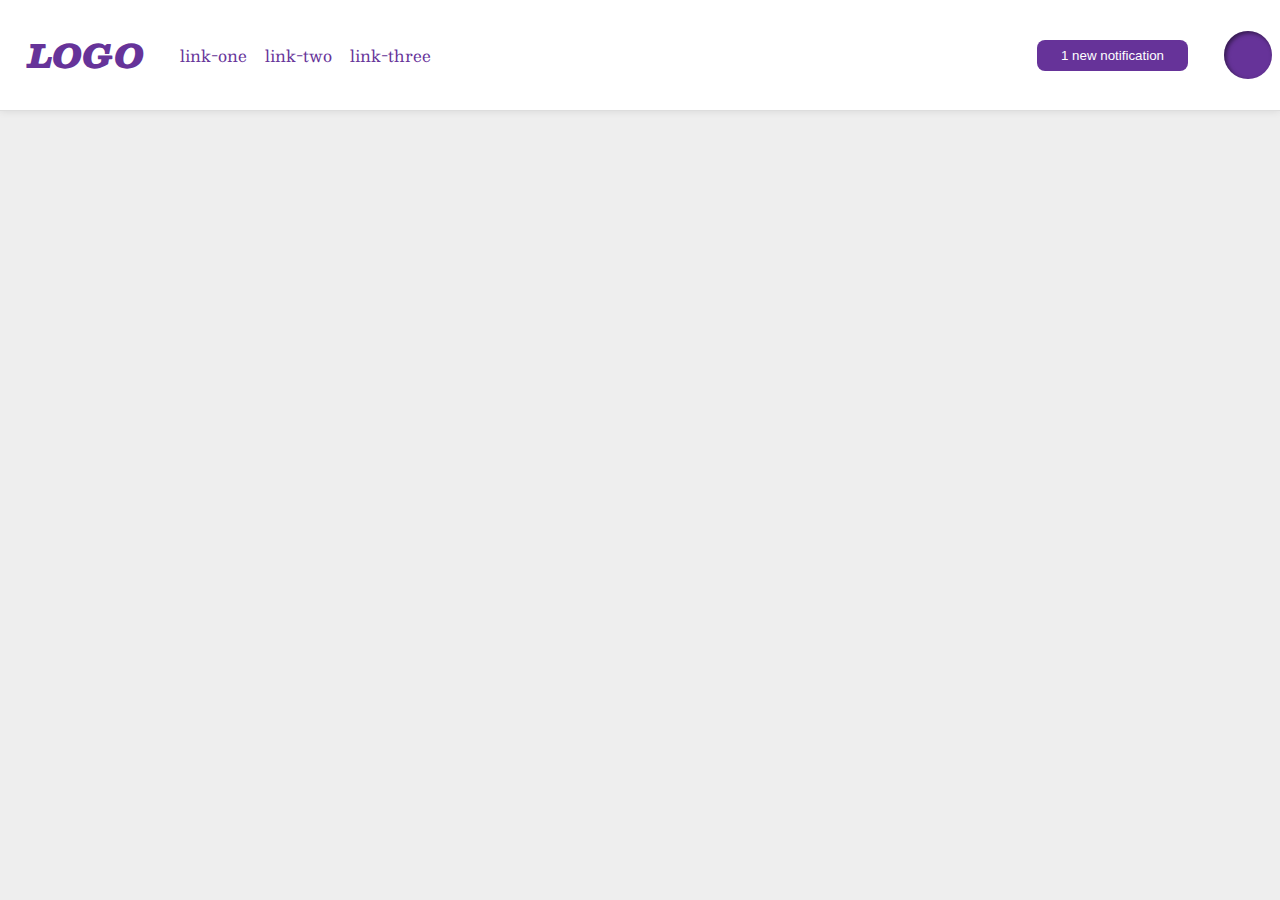
<file: flex/03-flex-header-2/index.html>
<!DOCTYPE html>
<html lang="en">

<head>
  <meta charset="UTF-8">
  <meta http-equiv="X-UA-Compatible" content="IE=edge">
  <meta name="viewport" content="width=device-width, initial-scale=1.0">
  <title>Flex Header 2</title>
  <link rel="stylesheet" href="style.css">
</head>

<body>
  <div class="header">
    <div class="container">
      <div class="logo">
        LOGO
      </div>
      <ul class="links">
        <li><a href="https://google.com">link-one</a></li>
        <li><a href="https://google.com">link-two</a></li>
        <li><a href="https://google.com">link-three</a></li>
      </ul>
    </div>
    <div class="container">
      <button class="notifications">
        1 new notification
      </button>
      <div class="profile-image"></div>
    </div>
  </div>
</body>

</html>
</file>
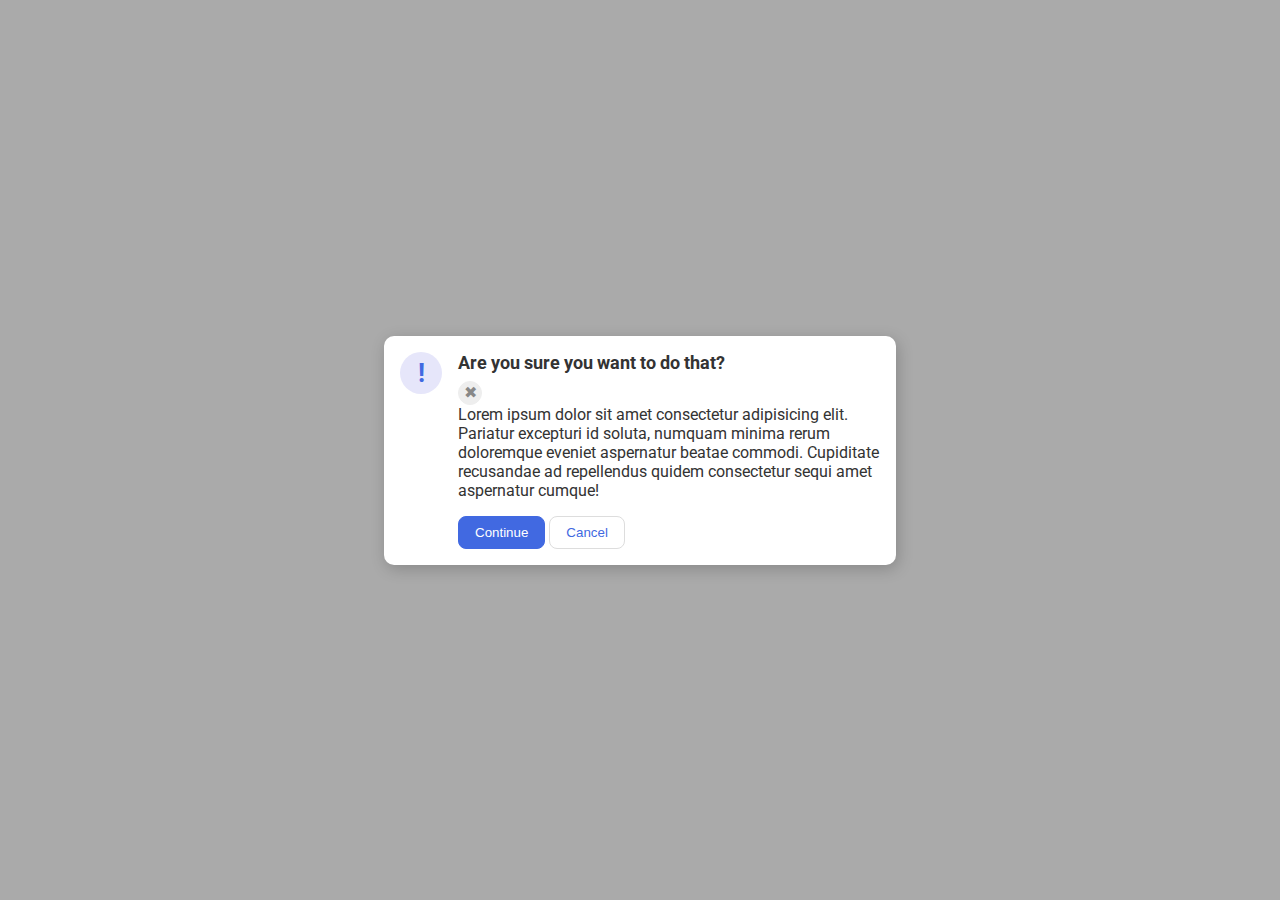
<file: flex/05-flex-modal/index.html>
<!DOCTYPE html>
<html lang="en">

<head>
  <meta charset="UTF-8">
  <meta http-equiv="X-UA-Compatible" content="IE=edge">
  <meta name="viewport" content="width=device-width, initial-scale=1.0">
  <link rel="stylesheet" href="style.css">
  <title>Modal</title>
</head>

<body>
  <div class="modal">
    <div class="icon">!</div>
    <div class="container">
      <div class="header">Are you sure you want to do that?</div>
      <button class="close-button">✖</button>
      <div class="text">Lorem ipsum dolor sit amet consectetur adipisicing elit. Pariatur excepturi id soluta, numquam
        minima rerum doloremque eveniet aspernatur beatae commodi. Cupiditate recusandae ad repellendus quidem
        consectetur
        sequi amet aspernatur cumque!</div>
      <button class="continue">Continue</button>
      <button class="cancel">Cancel</button>
    </div>
  </div>
</body>

</html>
</file>
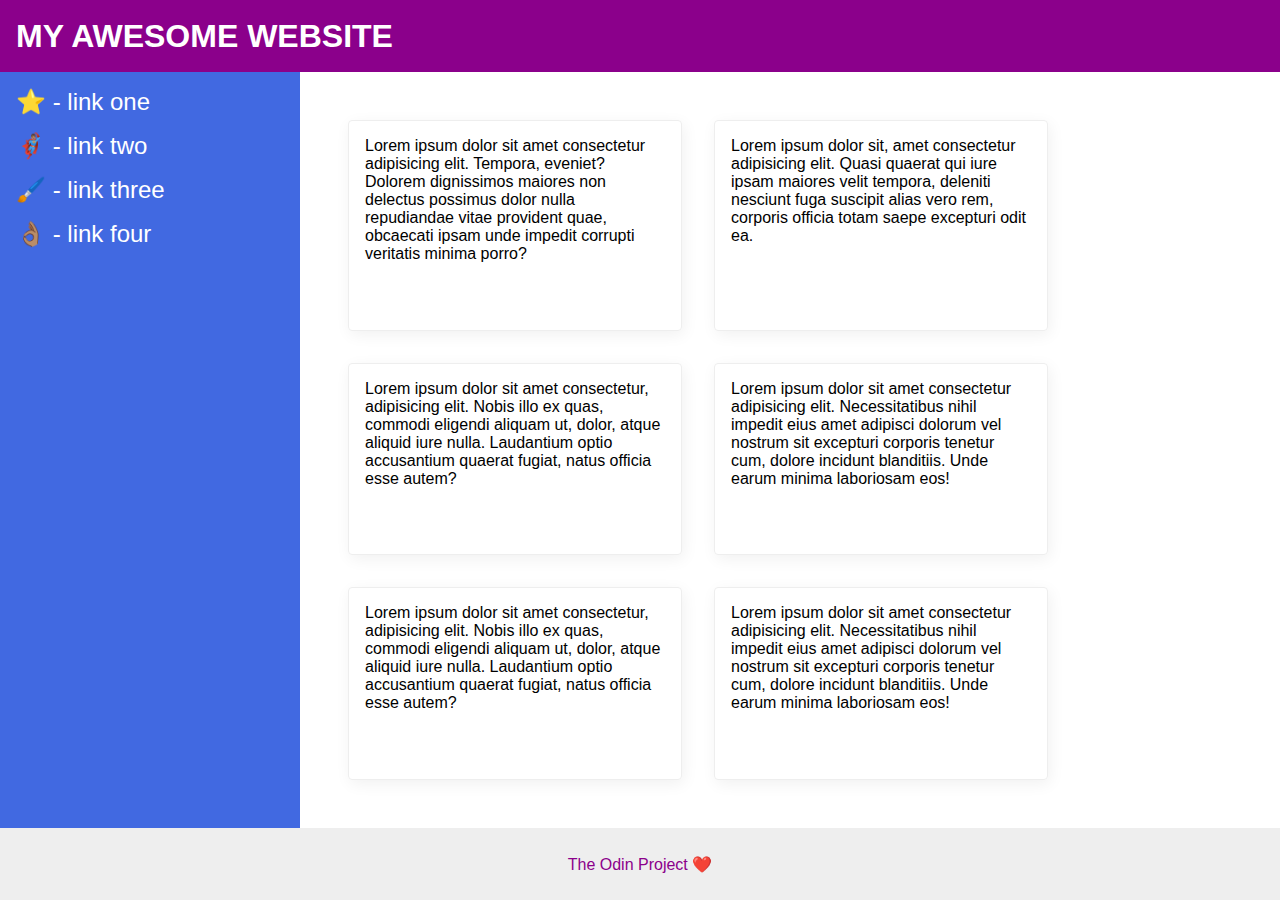
<file: flex/07-flex-layout-2/index.html>
<!DOCTYPE html>
<html lang="en">
  <head>
    <meta charset="UTF-8">
    <meta http-equiv="X-UA-Compatible" content="IE=edge">
    <meta name="viewport" content="width=device-width, initial-scale=1.0">
    <title>The Holy Grail</title>
    <link rel="stylesheet" href="style.css">
  </head>
  <body>
    <div class="header">
      MY AWESOME WEBSITE
    </div>
    <div class="body">
      <div class="sidebar">
        <ul>
          <li><a href="#">⭐ - link one</a></li>
          <li><a href="#">🦸🏽‍♂️ - link two</a></li>
          <li><a href="#">🖌️ - link three</a></li>
          <li><a href="#">👌🏽 - link four</a></li>
        </ul>
      </div>
      <div class="container">
        <div class="card">Lorem ipsum dolor sit amet consectetur adipisicing elit. Tempora, eveniet? Dolorem dignissimos maiores non delectus possimus dolor nulla repudiandae vitae provident quae, obcaecati ipsam unde impedit corrupti veritatis minima porro?</div>
        <div class="card">Lorem ipsum dolor sit, amet consectetur adipisicing elit. Quasi quaerat qui iure ipsam maiores velit tempora, deleniti nesciunt fuga suscipit alias vero rem, corporis officia totam saepe excepturi odit ea.</div>
        <div class="card">Lorem ipsum dolor sit amet consectetur, adipisicing elit. Nobis illo ex quas, commodi eligendi aliquam ut, dolor, atque aliquid iure nulla. Laudantium optio accusantium quaerat fugiat, natus officia esse autem?</div>
        <div class="card">Lorem ipsum dolor sit amet consectetur adipisicing elit. Necessitatibus nihil impedit eius amet adipisci dolorum vel nostrum sit excepturi corporis tenetur cum, dolore incidunt blanditiis. Unde earum minima laboriosam eos!</div>
        <div class="card">Lorem ipsum dolor sit amet consectetur, adipisicing elit. Nobis illo ex quas, commodi eligendi aliquam ut, dolor, atque aliquid iure nulla. Laudantium optio accusantium quaerat fugiat, natus officia esse autem?</div>
        <div class="card">Lorem ipsum dolor sit amet consectetur adipisicing elit. Necessitatibus nihil impedit eius amet adipisci dolorum vel nostrum sit excepturi corporis tenetur cum, dolore incidunt blanditiis. Unde earum minima laboriosam eos!</div>
      </div>
    </div>
    <div class="footer">
      The Odin Project ❤️
    </div>
  </body>
</html>
</file>
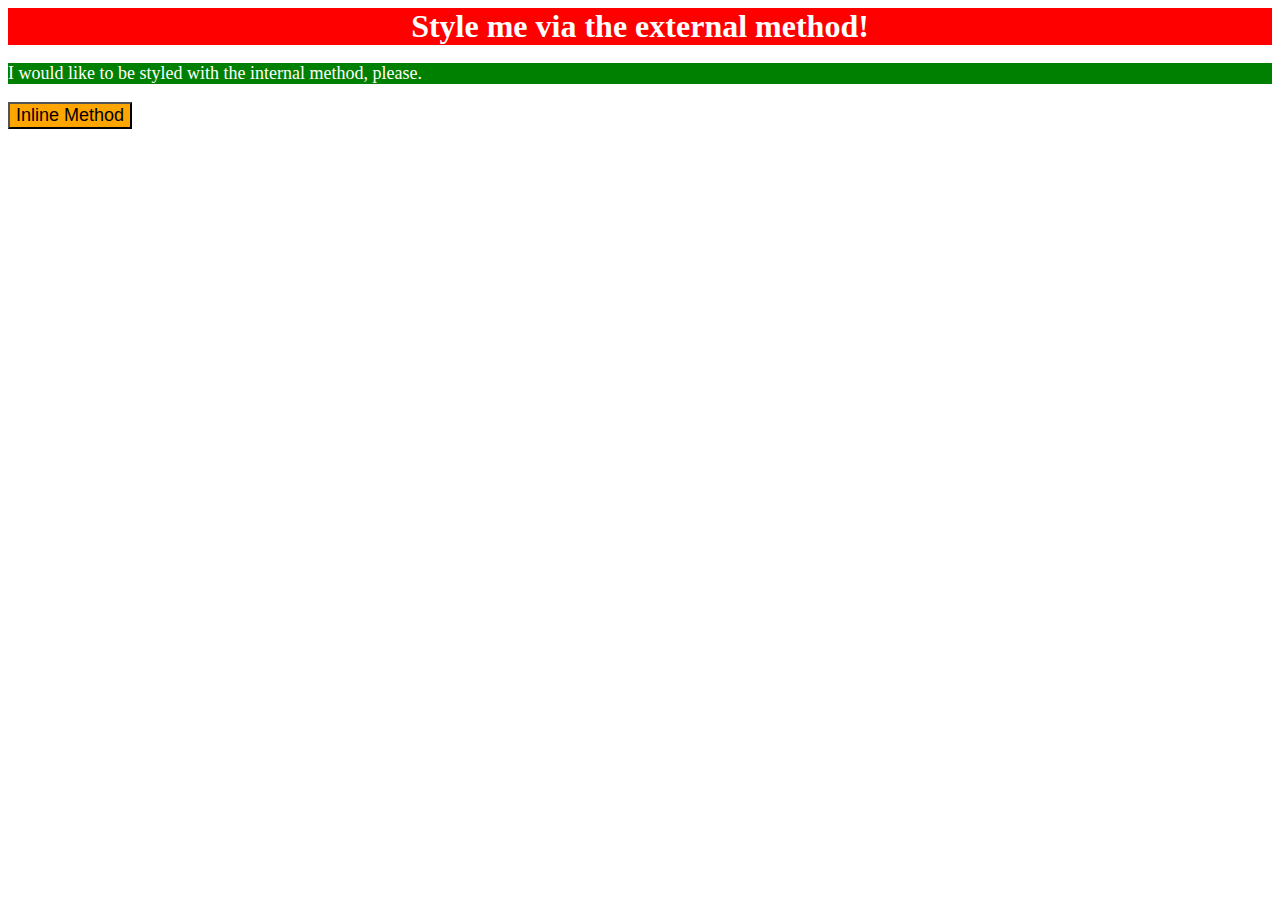
<file: foundations/01-css-methods/index.html>
<!DOCTYPE html>
<html lang="en">
  <head>
    <style>
      .method-two {
        color: white;
        background-color: green;
        font-size: 18px;
      }
  
    </style>
    <link rel="stylesheet" href="styles.css">
    <meta charset="UTF-8">
    <meta http-equiv="X-UA-Compatible" content="IE=edge">
    <meta name="viewport" content="width=device-width, initial-scale=1.0">
    <title>Methods for Adding CSS</title>
  </head>
  <body>

  
    <div>Style me via the external method!</div>
    <p class="method-two">I would like to be styled with the internal method, please.</p>
    <button style="background-color: orange; font-size: 18px;">Inline Method</button>
  </body>
</html>
</file>
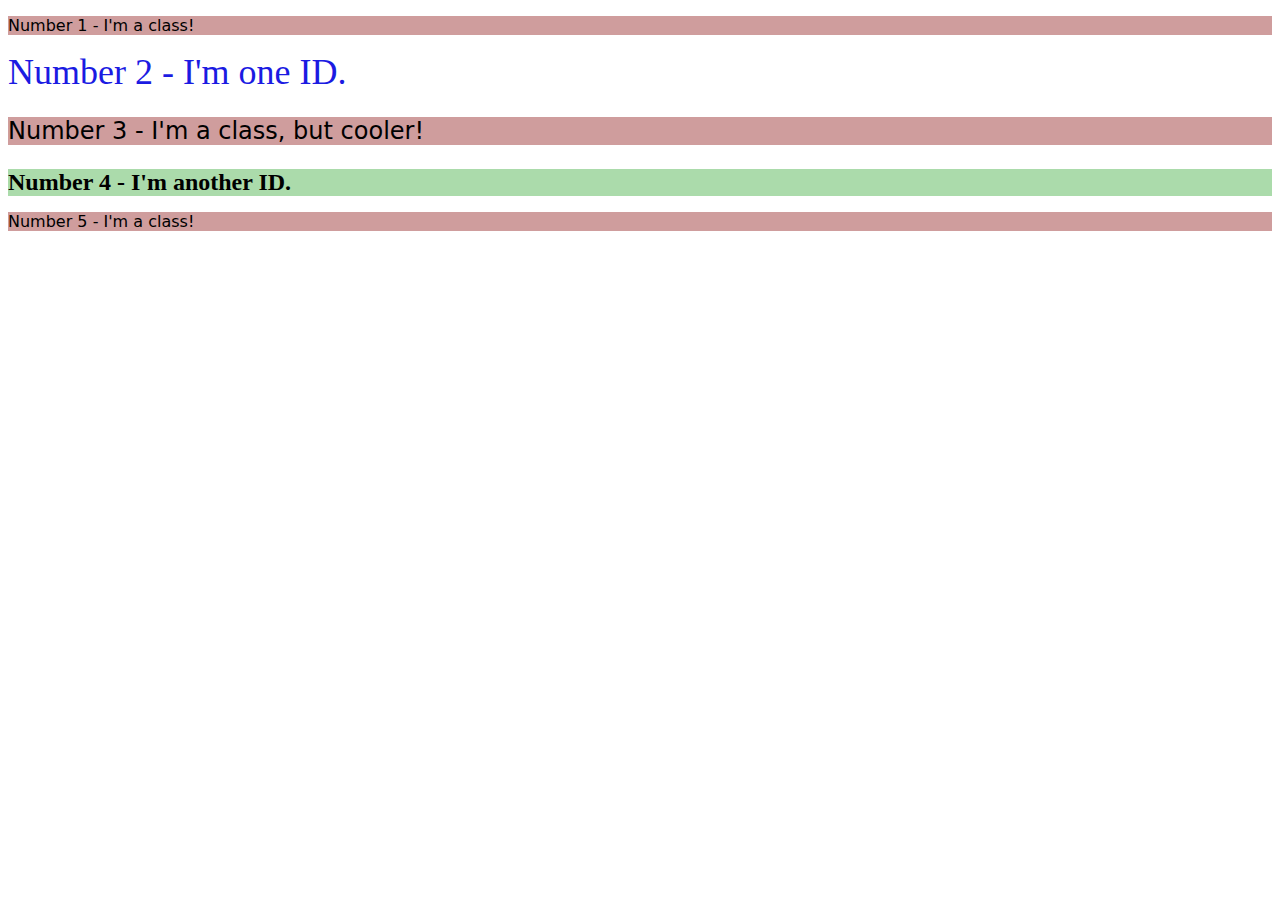
<file: foundations/02-class-id-selectors/index.html>
<!DOCTYPE html>
<html lang="en">
  <head>
    <meta charset="UTF-8">
    <meta http-equiv="X-UA-Compatible" content="IE=edge">
    <meta name="viewport" content="width=device-width, initial-scale=1.0">
    <title>Class and ID Selectors</title>
    <link rel="stylesheet" href="style.css">
  </head>
  <body>
    <p class="odd">Number 1 - I'm a class!</p>
    <div id="evens">Number 2 - I'm one ID.</div>
    <p class="odd second">Number 3 - I'm a class, but cooler!</p>
    <div id="evenf">Number 4 - I'm another ID.</div>
    <p class="odd">Number 5 - I'm a class!</p>
  </body>
</html>
</file>
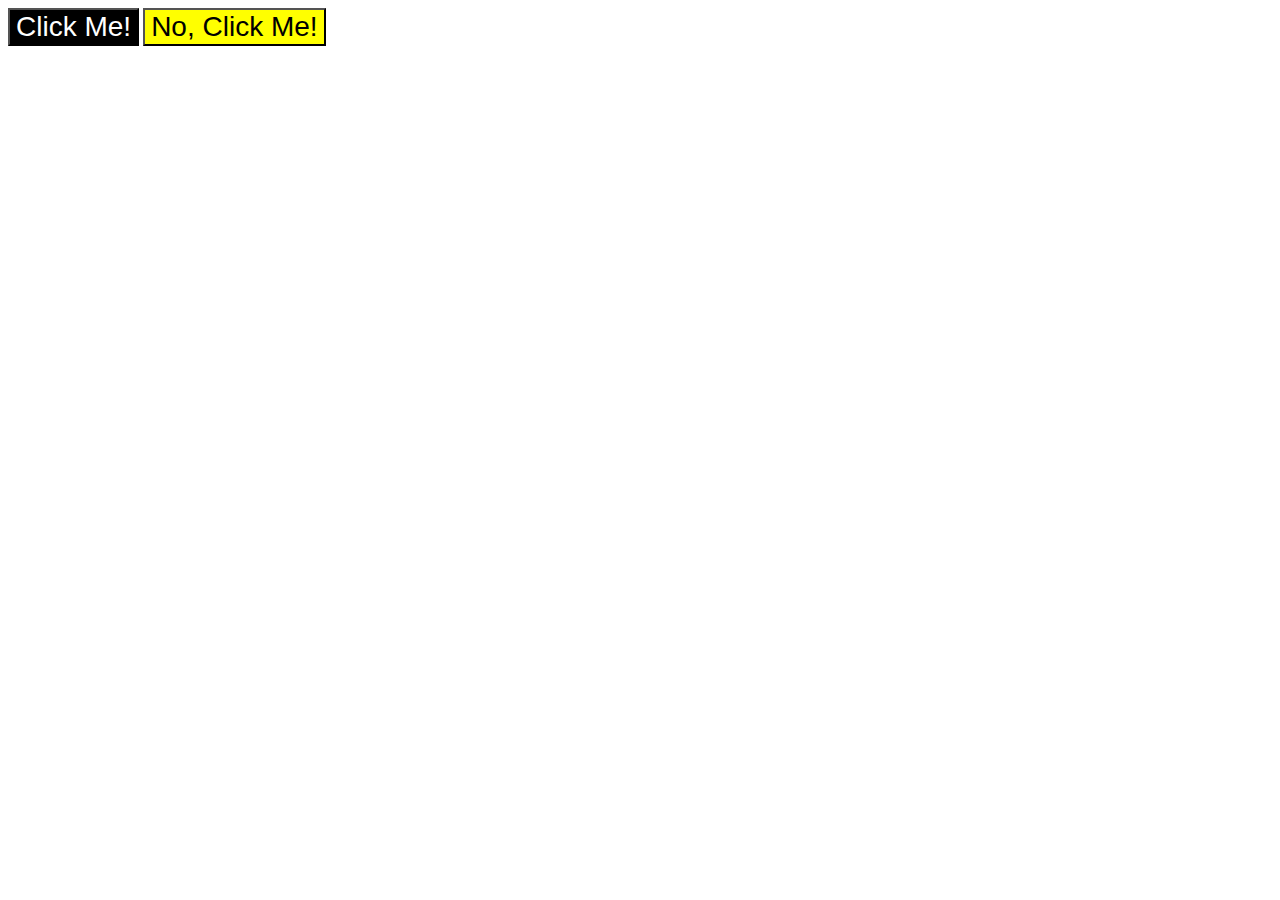
<file: foundations/03-grouping-selectors/index.html>
<!DOCTYPE html>
<html lang="en">
  <head>
    <meta charset="UTF-8">
    <meta http-equiv="X-UA-Compatible" content="IE=edge">
    <meta name="viewport" content="width=device-width, initial-scale=1.0">
    <title>Grouping Selectors</title>
    <link rel="stylesheet" href="style.css">
  </head>
  <body>
    <button class="inverted">Click Me!</button>
    <button class="fancy">No, Click Me!</button>
  </body>
</html>
</file>
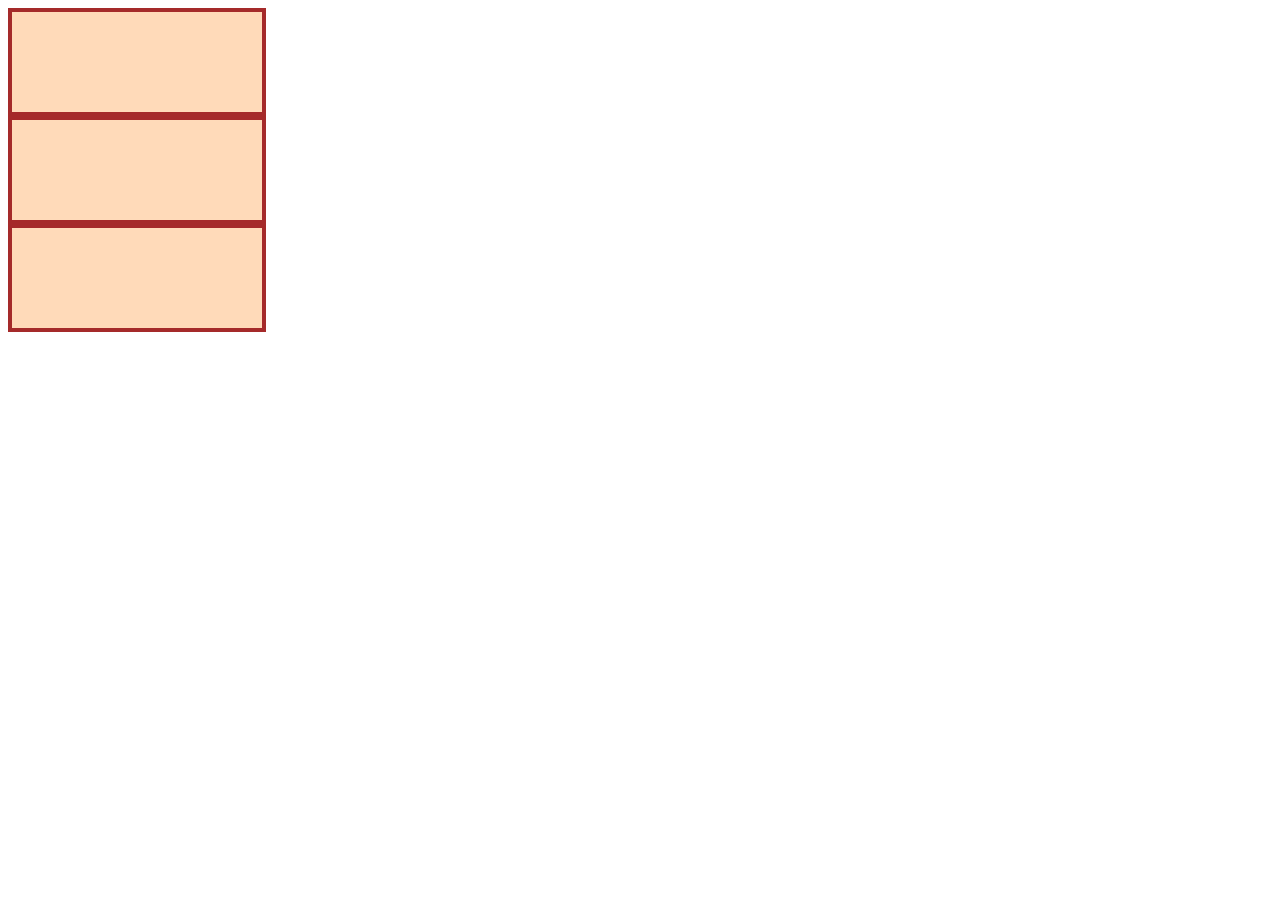
<file: margin-and-padding/flex_2/index.html>
<!DOCTYPE html>
<html lang="en">
<head>
    <meta charset="UTF-8">
    <meta name="viewport" content="width=device-width, initial-scale=1.0">
    <title>Flex 2</title>
    <link rel="stylesheet" href="style.css">
</head>
<body>
    <div class="container">
        <div class="item1"></div>
        <div class="item2"></div>
        <div class="item3"></div>
    </div>
</body>
</html>
</file>
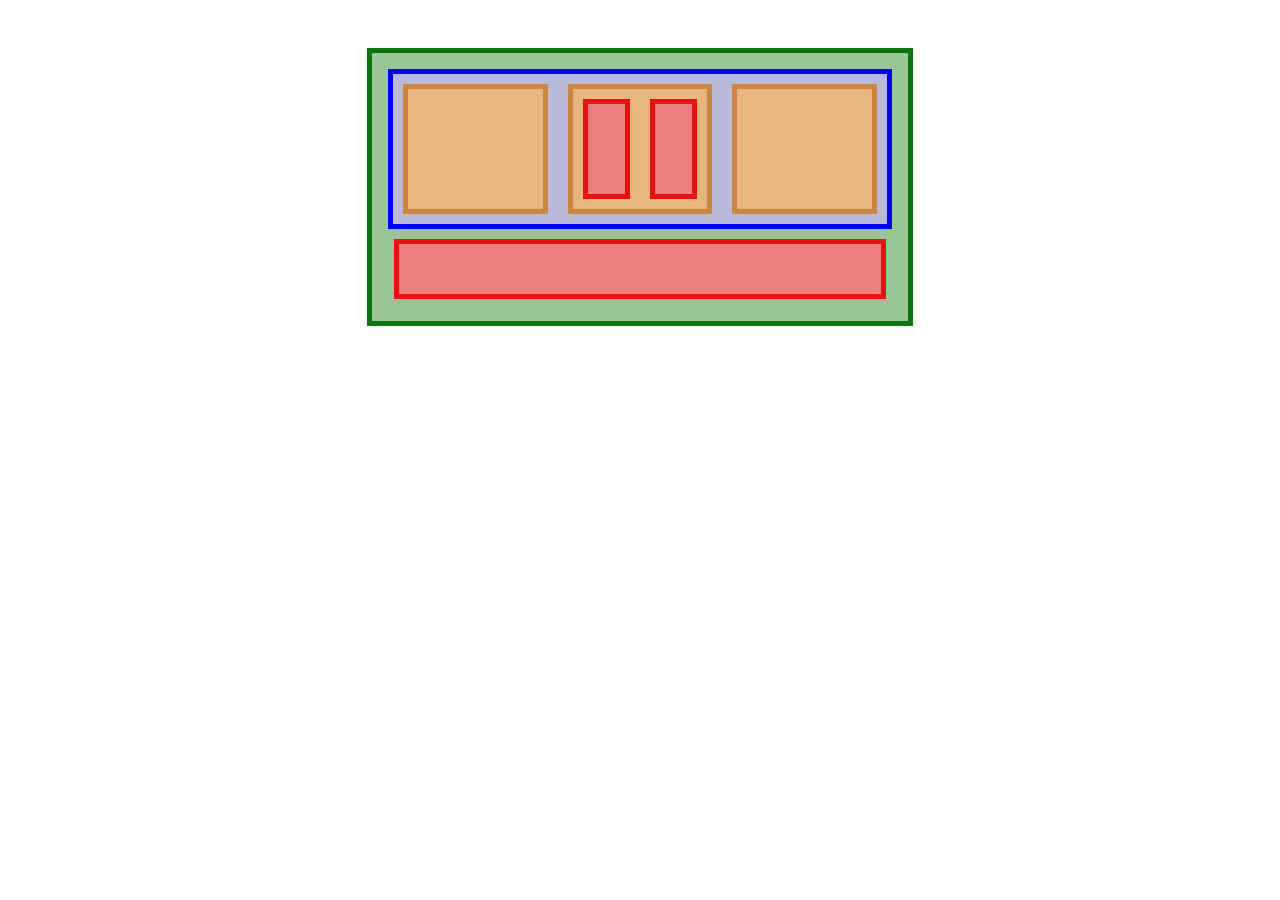
<file: margin-and-padding/flex_exercise/index.html>
<!DOCTYPE html>
<html lang="en">

<head>
    <meta charset="UTF-8">
    <meta name="viewport" content="width=device-width, initial-scale=1.0">
    <title>Flex</title>
    <link rel="stylesheet" href="style.css">
</head>

<body>
    <div class="frame">
        <div class="item">
            <div class="item_inner_1"></div>
            <div class="item_inner_1">
                <div class="item_inner_2"></div>
                <div class="item_inner_2"></div>
            </div>
            <div class="item_inner_1"></div>
        </div>

        <div class="item_2"></div>
    </div>
</body>

</html>
</file>
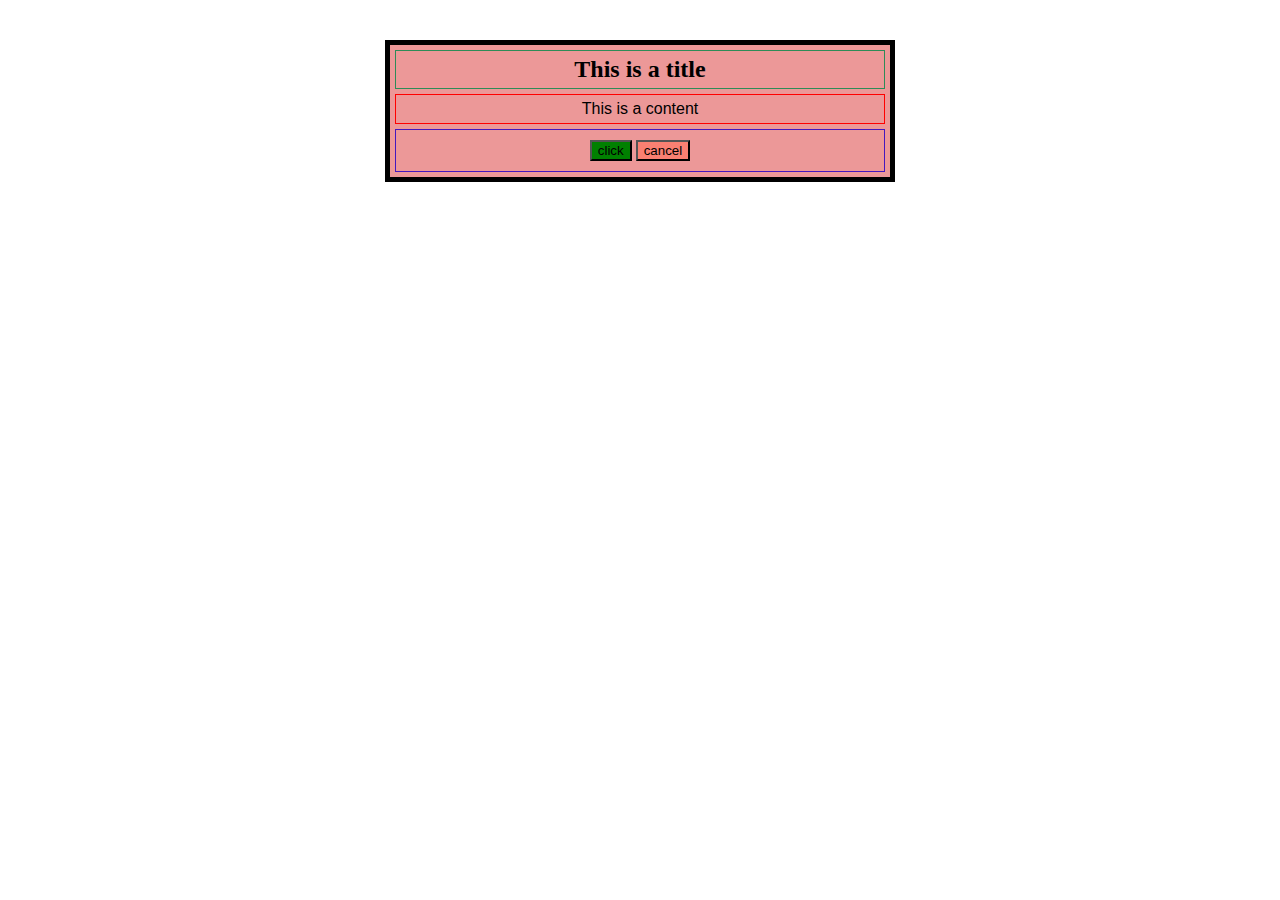
<file: margin-and-padding/self_check/index.html>
<!DOCTYPE html>
<html lang="en">

<head>
    <meta charset="UTF-8">
    <meta http-equiv="X-UA-Compatible" content="IE=edge">
    <meta name="viewport" content="width=device-width, initial-scale=1.0">
    <title>Self Check</title>
    <link rel="stylesheet" href="style.css">
</head>

<body>
    <div class="card">
        <h2 class="title">This is a title</h2>
        <div class="content">This is a content</div>
        <div class="button_c">
            <button class="b">click</button>
            <button class="c">cancel</button>
        </div>
    </div>
</body>

</html>
</file>
<file: flex/03-flex-header-2/style.css>
/* this is some magical font-importing.  
you'll learn about it later. */
@import url('https://fonts.googleapis.com/css2?family=Besley:ital,wght@0,400;1,900&display=swap');

body {
  margin: 0;
  background: #eee;
  font-family: Besley, serif;
}

.header {
  background: white;
  border-bottom: 1px solid #ddd;
  box-shadow: 0 0 8px rgba(0, 0, 0, .1);
  display: flex;
  justify-content: space-between;
  padding: 8px;
}
.title {
  margin-bottom: 32px;
}
.container {
  display: flex;
  align-items: center;
  gap: 16px;
}

.profile-image {
  background: rebeccapurple;
  box-shadow: inset 2px 2px 4px rgba(0, 0, 0, .5);
  border-radius: 50%;
  width: 48px;
  height: 48px;
}

.logo {
  color: rebeccapurple;
  font-size: 32px;
  font-weight: 900;
  font-style: italic;
  margin: 20px;
  display: flex
}

button {
  border: none;
  border-radius: 8px;
  background: rebeccapurple;
  color: white;
  padding: 8px 24px;
  display: flex;
  align-items: center;
  align-content: center;
  margin: 20px;
}

a {
  /* this removes the line under our links */
  text-decoration: none;
  color: rebeccapurple;
}

ul {
  list-style-type: none;
  display: flex;
  margin: 0;
  padding: 0;
  gap: 18px;
}
</file>
<file: flex/05-flex-modal/style.css>
@import url('https://fonts.googleapis.com/css2?family=Roboto:wght@400;700&display=swap');

html,
body {
  height: 100%;
}

body {
  font-family: Roboto, sans-serif;
  margin: 0;
  background: #aaa;
  color: #333;
  /* I'll give you this one for free lol */
  display: flex;
  align-items: center;
  justify-content: center;
}

.header {
  display: flex;
  align-items: center;
  justify-content: space-between;
  font-size: 18px;
  font-weight: 700;
  margin-bottom: 8px;
}

.modal {
  background: white;
  width: 480px;
  border-radius: 10px;
  box-shadow: 2px 4px 16px rgba(0, 0, 0, .2);
  display: flex;
  gap: 16px;
  padding: 16px;
}

.icon {
  color: royalblue;
  font-size: 26px;
  font-weight: 700;
  background: lavender;
  width: 42px;
  height: 42px;
  border-radius: 50%;
  display: flex;
  align-items: center;
  justify-content: center;
  flex-shrink: 0;
}



.close-button {
  background: #eee;
  border-radius: 50%;
  color: #888;
  font-weight: 400;
  font-size: 16px;
  height: 24px;
  width: 24px;
  display: flex;
  align-items: center;
  justify-content: center;
  border: 1px solid #eee;
  padding: 0;
}

button {
  cursor: pointer;
  padding: 8px 16px;
  border-radius: 8px;
}

button.continue {
  background: royalblue;
  border: 1px solid royalblue;
  color: white;
}

button.cancel {
  background: white;
  border: 1px solid #ddd;
  color: royalblue;
}


.text {
  margin-bottom: 16px;
}
</file>
<file: flex/07-flex-layout-2/style.css>
body {
  font-family: -apple-system, BlinkMacSystemFont, 'Segoe UI', Roboto, Oxygen, Ubuntu, Cantarell, 'Open Sans', 'Helvetica Neue', sans-serif;
  margin: 0;
  min-height: 100vh;
}

.header {
  height: 72px;
  background: darkmagenta;
  color: white;
}

.footer {
  height: 72px;
  background: #eee;
  color: darkmagenta;
}

.sidebar {
  width: 300px;
  background: royalblue;
  box-sizing: border-box;
}

.card {
  border: 1px solid #eee;
  box-shadow: 2px 4px 16px rgba(0,0,0,.06);
  border-radius: 4px;
}

/* SOLUTION */

body {
  display: flex;
  flex-direction: column;
}

.header {
  display: flex;
  align-items: center;
  padding: 0 16px;
  font-size: 32px;
  font-weight: 900;
}

.body {
  flex: 1;
  display: flex;
}

.sidebar {
  flex-shrink: 0;
  padding: 16px;
}

ul {
  list-style-type: none;
  margin: 0;
  padding: 0;
}

li {
  margin-bottom: 16px;
}

a {
  color: white;
  text-decoration: none;
  font-size: 24px;
}

.container {
  padding: 48px;
  display: flex;
  flex-wrap: wrap;
  gap: 32px;
}

.card {
  padding: 16px;
  width: 300px;
}

.footer {
  display: flex;
  align-items: center;
  justify-content: center;
}
</file>
<file: foundations/01-css-methods/styles.css>
div{
    color: white;
    background-color: red;
    font-size: 32px;
    text-align: center;
    font-weight: bold;
}
</file>
<file: foundations/02-class-id-selectors/style.css>
.odd {
    background-color: rgb(207, 157, 157);
    font-family: Verdana, "DejaVu Sans", sans-serif;
}

.odd.second {
    font-size: 24px;
}

#evens {
    color: rgb(27, 27, 226);
    font-size: 36px;
}

#evenf{
    background-color: rgb(171, 219, 171);
    font-size: 24px;
    font-weight: bold;
}
</file>
<file: foundations/03-grouping-selectors/style.css>
.inverted {
    font-size: 36xp;
    background-color: black;
    color: white;
    size: 45px;
}

.fancy{
    background-color: yellow;
}

.inverted,
.fancy{
    font-size: 28px;
    font-family: Helvetica,"Times New Roman", sans-serif;
}
</file>
<file: margin-and-padding/flex_2/style.css>
.container{
    display: flex;
    flex-direction: column;
    width: 600px;
}

.container div{
    background: peachpuff;
    border: 4px solid brown;
    height: 100px;
    width: 250px;
    flex: 1 1 auto;
}

.container .item2{
    flex-shrink: 0;
}
</file>
<file: margin-and-padding/flex_exercise/style.css>
.frame {
    border: 5px solid rgb(14, 116, 14);
    background-color: rgb(152, 196, 152);
    width: 512px;
    padding: 12px;
    margin: 48px auto;
}

.item {
    border: 5px solid blue;
    background-color: rgb(184, 184, 216);
    flex: 1;
    display: flex;
    height: 150px;
    align-items: stretch;
    margin: 4px;
}

.item_inner_1 {
    border: 5px solid peru;
    background-color: rgb(231, 182, 126);
    flex: 1;
    display: flex;
    margin: 10px;
}
.item_inner_2 {
    border: 5px solid rgb(231, 19, 19);
    background-color: rgb(238, 127, 127);
    flex: 1;
    display: flex;
    margin: 10px;
}

.item_2{
    border: 5px solid rgb(231, 19, 19);
    background-color: rgb(238, 127, 127);
    flex: 1;
    height: 50px;
    margin: 10px;
}
</file>
<file: margin-and-padding/self_check/style.css>
.card {
    background-color: rgb(236, 152, 152);
    width: 500px;
    margin: 40px auto;
    border: 5px solid #000000;
}

.title {
    text-align: center;
    padding: 5px;
    margin: 5px;
    border: 1px solid seagreen;
}

.content {
    font-family: 'Gill Sans', 'Gill Sans MT', Calibri, 'Trebuchet MS', sans-serif;
    text-align: center;
    padding: 5px;
    margin: 5px;
    border: 1px solid red;
}

.button_c {
    padding: 5px;
    margin: 5px;
    padding: 10px;
    border: 1px solid rgb(68, 23, 190);   
    text-align: center;
}

.b{
    background-color: green;
}

.c{
    background-color: salmon;
}
</file>
